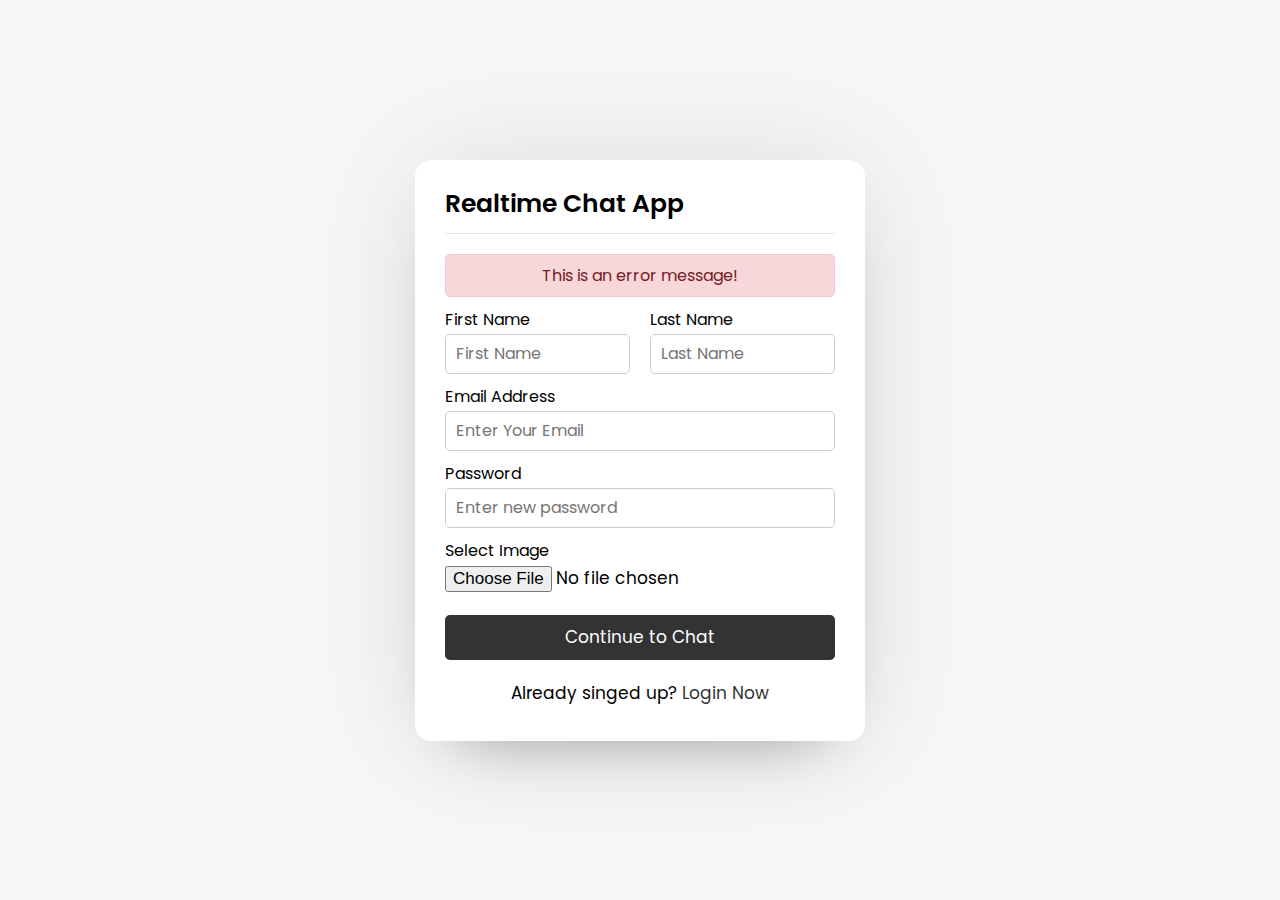
<file: index.html>
<!DOCTYPE html>
<html lang="en">
<head>
    <meta charset="UTF-8">
    <meta http-equiv="X-UA-Compatible" content="IE=edge">
    <meta name="viewport" content="width=device-width, initial-scale=1.0">
    <title>Realtime Chat App</title>

    <link rel="stylesheet" href="style.css">
    <link rel="stylesheet" href="https://cdnjs.cloudflare.com/ajax/libs/font-awesome/6.1.2/css/all.min.css" integrity="sha512-1sCRPdkRXhBV2PBLUdRb4tMg1w2YPf37qatUFeS7zlBy7jJI8Lf4VHwWfZZfpXtYSLy85pkm9GaYVYMfw5BC1A==" crossorigin="anonymous" referrerpolicy="no-referrer" />

</head>
<body>
    <div class="wrapper">
        <section class="form signup">
            <header>Realtime Chat App</header>
            <form action="#">
                <div class="error-txt">This is an error message!</div>
                <div class="name-details">
                    <div class="field input">
                        <label>First Name</label>
                        <input type="text" placeholder="First Name">
                    </div>
                    <div class="field input">
                        <label>Last Name</label>
                        <input type="text" placeholder="Last Name">
                    </div>
                </div>
                <div class="field input">
                    <label>Email Address</label>
                    <input type="text" placeholder="Enter Your Email">
                </div>
                <div class="field input">
                    <label>Password</label>
                    <input type="password" placeholder="Enter new password">
                    <i class="fas fa-eye"></i>
                </div>
                <div class="field image">
                    <label>Select Image</label>
                    <input type="file">
                </div>
                <div class="field button">
                    <input type="submit" value="Continue to Chat">
                </div>
            </form>
            <div class="link">Already singed up? <a href="#">Login Now</a></div>
        </section>
    </div>

</body>
</html>
</file>
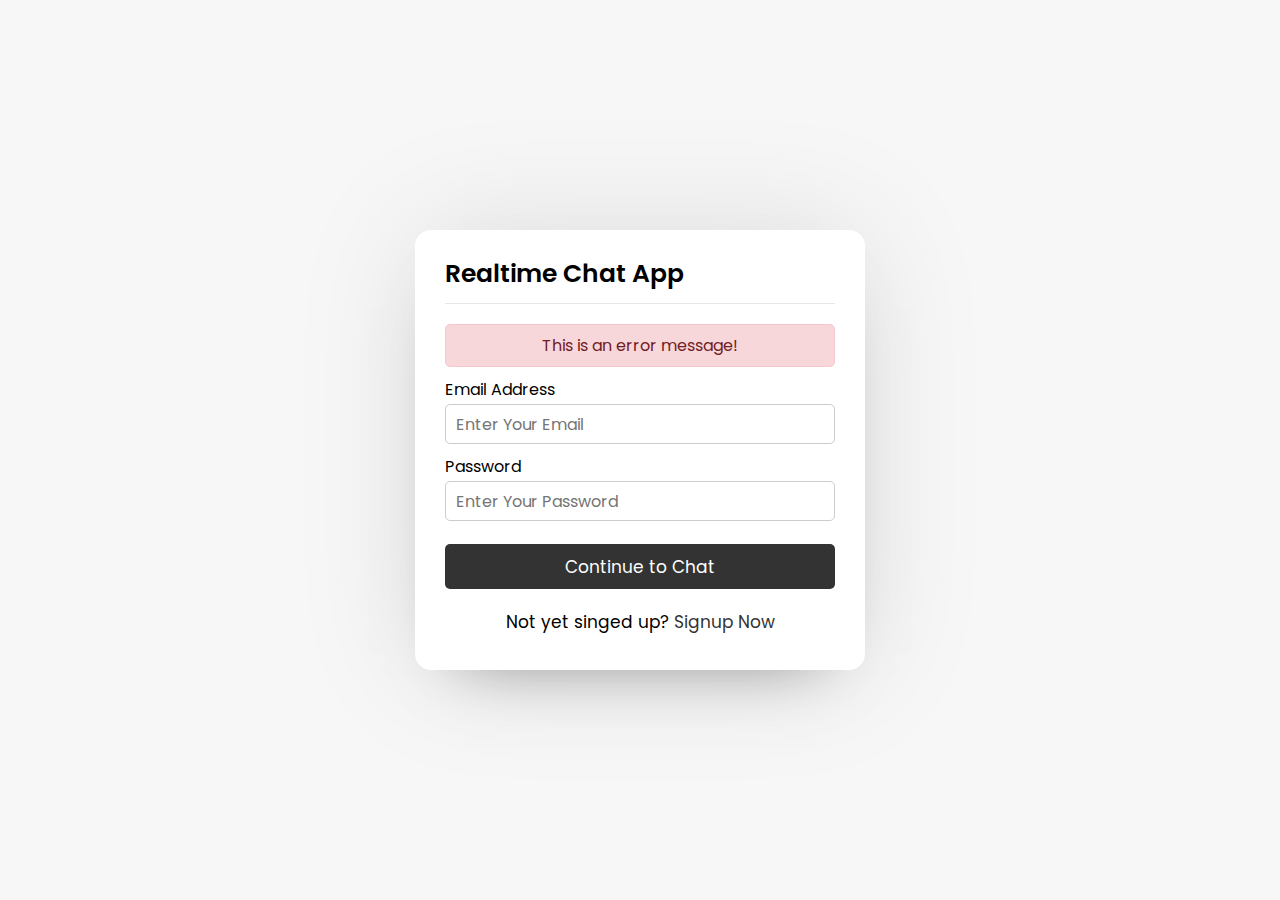
<file: login.html>
<!DOCTYPE html>
<html lang="en">
<head>
    <meta charset="UTF-8">
    <meta http-equiv="X-UA-Compatible" content="IE=edge">
    <meta name="viewport" content="width=device-width, initial-scale=1.0">
    <title>Realtime Chat App</title>

    <link rel="stylesheet" href="style.css">
    <link rel="stylesheet" href="https://cdnjs.cloudflare.com/ajax/libs/font-awesome/6.1.2/css/all.min.css" integrity="sha512-1sCRPdkRXhBV2PBLUdRb4tMg1w2YPf37qatUFeS7zlBy7jJI8Lf4VHwWfZZfpXtYSLy85pkm9GaYVYMfw5BC1A==" crossorigin="anonymous" referrerpolicy="no-referrer" />

</head>
<body>
    <div class="wrapper">
        <section class="form login">
            <header>Realtime Chat App</header>
            <form action="#">
                <div class="error-txt">This is an error message!</div>
                <div class="field input">
                    <label>Email Address</label>
                    <input type="text" placeholder="Enter Your Email">
                </div>
                <div class="field input">
                    <label>Password</label>
                    <input type="password" placeholder="Enter Your Password">
                    <i class="fas fa-eye"></i>
                </div>
                <div class="field button">
                    <input type="submit" value="Continue to Chat">
                </div>
            </form>
            <div class="link">Not yet singed up? <a href="#">Signup Now</a></div>
        </section>
    </div>

</body>
</html>
</file>
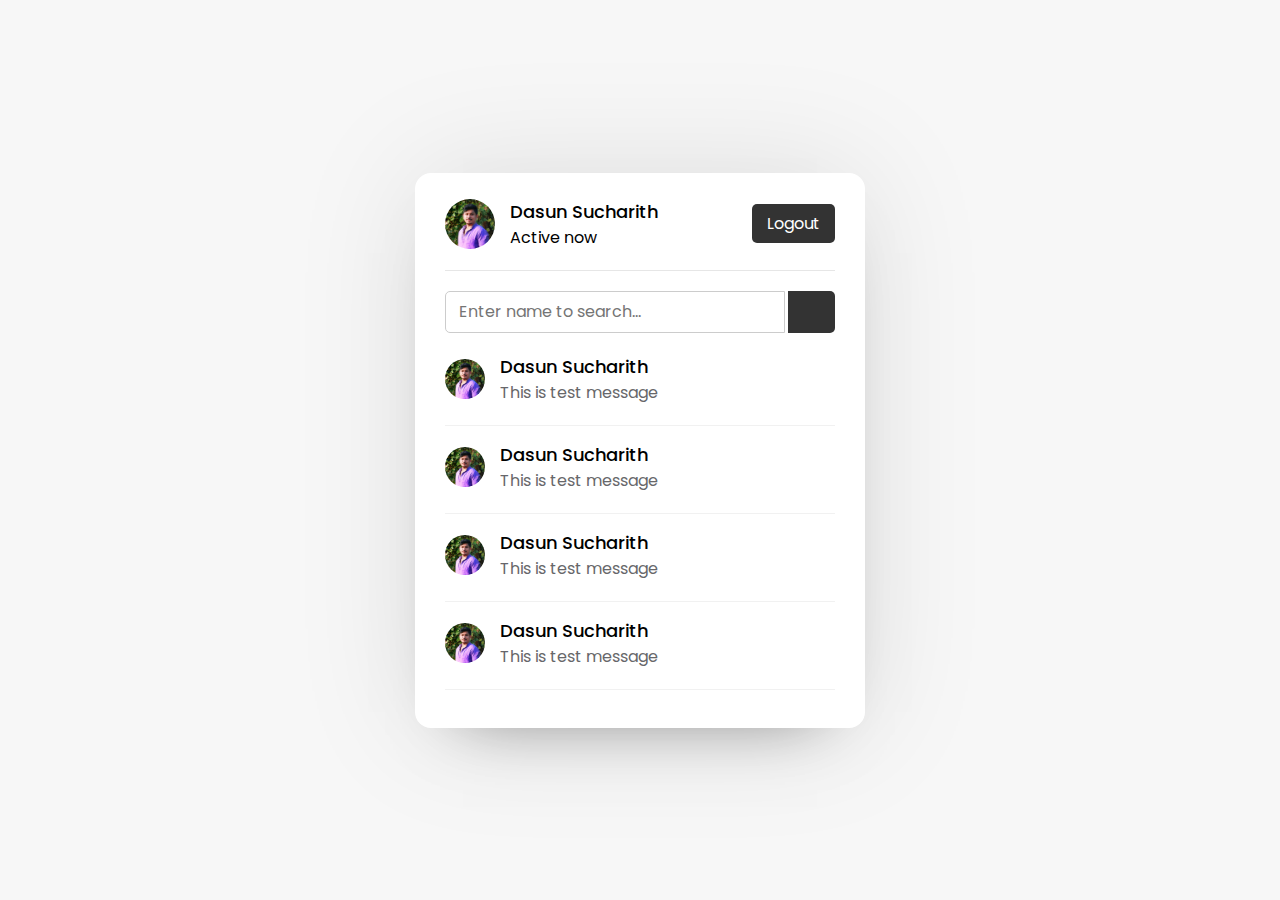
<file: users.html>
<!DOCTYPE html>
<html lang="en">
<head>
    <meta charset="UTF-8">
    <meta http-equiv="X-UA-Compatible" content="IE=edge">
    <meta name="viewport" content="width=device-width, initial-scale=1.0">
    <title>Realtime Chat App</title>

    <link rel="stylesheet" href="style.css">
    <link rel="stylesheet" href="https://cdnjs.cloudflare.com/ajax/libs/font-awesome/6.1.2/css/all.min.css" integrity="sha512-1sCRPdkRXhBV2PBLUdRb4tMg1w2YPf37qatUFeS7zlBy7jJI8Lf4VHwWfZZfpXtYSLy85pkm9GaYVYMfw5BC1A==" crossorigin="anonymous" referrerpolicy="no-referrer" />

</head>
<body>
    <div class="wrapper">
        <section class="users">
            <header>
                <div class="content">
                    <img src="./img.jpg" alt="">
                    <div class="details">
                        <span>Dasun Sucharith</span>
                        <p>Active now</p>
                    </div>
                </div>
                <a href="#" class="logout">Logout</a>
            </header>
            <div class="search">
                <span class="text">Select an user to start chat</span>
                <input type="text" placeholder="Enter name to search...">
                <button><i class="fas fa-search"></i></button>
            </div>
            <div class="users-list">
                <a href="#">
                    <div class="content">
                        <img src="./img.jpg" alt="">
                        <div class="details">
                            <span>Dasun Sucharith</span>
                            <p>This is test message</p>
                        </div>
                    </div>
                    <div class="status-dot">
                        <i class="fas fa-circle"></i>
                    </div>
                </a>
                <a href="#">
                    <div class="content">
                        <img src="./img.jpg" alt="">
                        <div class="details">
                            <span>Dasun Sucharith</span>
                            <p>This is test message</p>
                        </div>
                    </div>
                    <div class="status-dot">
                        <i class="fas fa-circle"></i>
                    </div>
                </a>
                <a href="#">
                    <div class="content">
                        <img src="./img.jpg" alt="">
                        <div class="details">
                            <span>Dasun Sucharith</span>
                            <p>This is test message</p>
                        </div>
                    </div>
                    <div class="status-dot">
                        <i class="fas fa-circle"></i>
                    </div>
                </a>
                <a href="#">
                    <div class="content">
                        <img src="./img.jpg" alt="">
                        <div class="details">
                            <span>Dasun Sucharith</span>
                            <p>This is test message</p>
                        </div>
                    </div>
                    <div class="status-dot">
                        <i class="fas fa-circle"></i>
                    </div>
                </a>
                <a href="#">
                    <div class="content">
                        <img src="./img.jpg" alt="">
                        <div class="details">
                            <span>Dasun Sucharith</span>
                            <p>This is test message</p>
                        </div>
                    </div>
                    <div class="status-dot">
                        <i class="fas fa-circle"></i>
                    </div>
                </a>
            </div>
        </section>
    </div>

</body>
</html>
</file>
<file: style.css>
@import url('https://fonts.googleapis.com/css2?family=Poppins:wght@300;400;500;600;700&display=swap');

* {
    margin: 0;
    padding: 0;
    box-sizing: border-box;
    text-decoration: none;
    font-family: 'Poppins', sans-serif;
}

body {
    display: flex;
    align-items: center;
    justify-content: center;
    min-height: 100vh;
    background: #f7f7f7;
}

.wrapper {
    background: #fff;
    width: 450px;
    border-radius: 16px;
    box-shadow: 0 0 128px 0 rgba(0, 0, 0, 0.1), 0 32px 64px -48px rgba(0, 0, 0, 0.5);
}

/* Signup form css code  */

.form {
    padding: 25px 30px;
}

.form header {
    font-size: 25px;
    font-weight: 600;
    padding-bottom: 10px;
    border-bottom: 1px solid #e6e6e6;
}

.form form {
    margin: 20px 0;
}

.form form .error-txt {
    color: #721c24;
    background: #f8d7da;
    padding: 8px 10px;
    text-align: center;
    border-radius: 5px;
    margin-bottom: 10px;
    border: 1px solid #f5c6cb;
}

.form form .name-details {
    display: flex;
}

form .name-details .field:first-child {
    margin-right: 10px;
}

form .name-details .field:last-child {
    margin-left: 10px;
}

.form form .field {
    display: flex;
    position: relative;
    flex-direction: column;
    margin-bottom: 10px;
}

.form form .field label {
    margin-bottom: 2px;
}

.form form .field input {
    outline: none;
}

.form form .input input {
    height: 40px;
    width: 100%;
    font-size: 16px;
    padding: 0 10px;
    border: 1px solid #ccc;
    border-radius: 5px;
}

.form form .image input {
    font-size: 17px;
}

.form form .button input {
    margin-top: 13px;
    height: 45px;
    border: none;
    font-size: 17px;
    font-weight: 400;
    background: #333;
    color: #fff;
    border-radius: 5px;
    cursor: pointer;
}

.form form .field i {
    position: absolute;
    right: 15px;
    color: #ccc;
    top: 70%;
    transform: translateY(-50%);
}

.form .link {
    text-align: center;
    margin: 10px 0;
    font-size: 17px;
}

.form .link a{
    color: #333;
}

.form .link a:hover {
    text-decoration: underline;
}

/* Users area css code */

.users {
    padding: 25px 30px;
}

.users header,
.users-list a {
    display: flex;
    align-items: center;
    padding-bottom: 20px;
    justify-content: space-between;
    border-bottom: 1px solid #e6e6e6;
}

.wrapper img {
    object-fit: cover;
    border-radius: 50%;
}

:is(.users, .users-list) .content {
    display: flex;
    align-items: center;
}

.users header .content img {
    height: 50px;
    width: 50px;
}

:is(.users, .users-list) .details {
    color: #000;
    margin-left: 15px;
}

:is(.users, .users-list) .details span {
    font-size: 18px;
    font-weight: 500;
}

.users header .logout {
    color: #fff;
    padding: 7px 15px;
    background: #333;
    border-radius: 5px;
}

.users .search {
    margin: 20px 0;
    display: flex;
    position: relative;
    align-items: center;
    justify-content: space-between;
}

.users .search .text {
    font-size: 18px;
}

.users .search input {
    position: absolute;
    height: 42px;
    width: calc(100% - 50px);
    border: 1px solid #ccc;
    padding: 0 13px;
    font-size: 16px;
    border-radius: 5px 0 0 5px;
    outline: none;
}

.users .search button {
    width: 47px;
    height: 42px;
    border: none;
    outline: none;
    color: #fff;
    background: #333;
    cursor: pointer;
    font-size: 17px;
    border-radius: 0 5px 5px 0;
}

.users-list {
    max-height: 350px;
    overflow-y: auto;
}

.users-list::-webkit-scrollbar {
    width: 0;
}

.users-list a {
    margin-bottom: 15px;
    page-break-after: 10px;
    padding-right: 15px;
    border-bottom-color: #f1f1f1;
}

.users-list a:last-child{
    border: none;
    margin-bottom: 0;
}

.users-list a .content img {
    height: 40px;
    width: 40px;
}

.users-list a .content p {
    color: #67676a;
}

.users-list a .status-dot {
    font-size: 12px;
    color: #468669;
}

/* we use this class name to show offline status */

.users-list a .status-dot.offline {
    color: #ccc;
}
</file>
